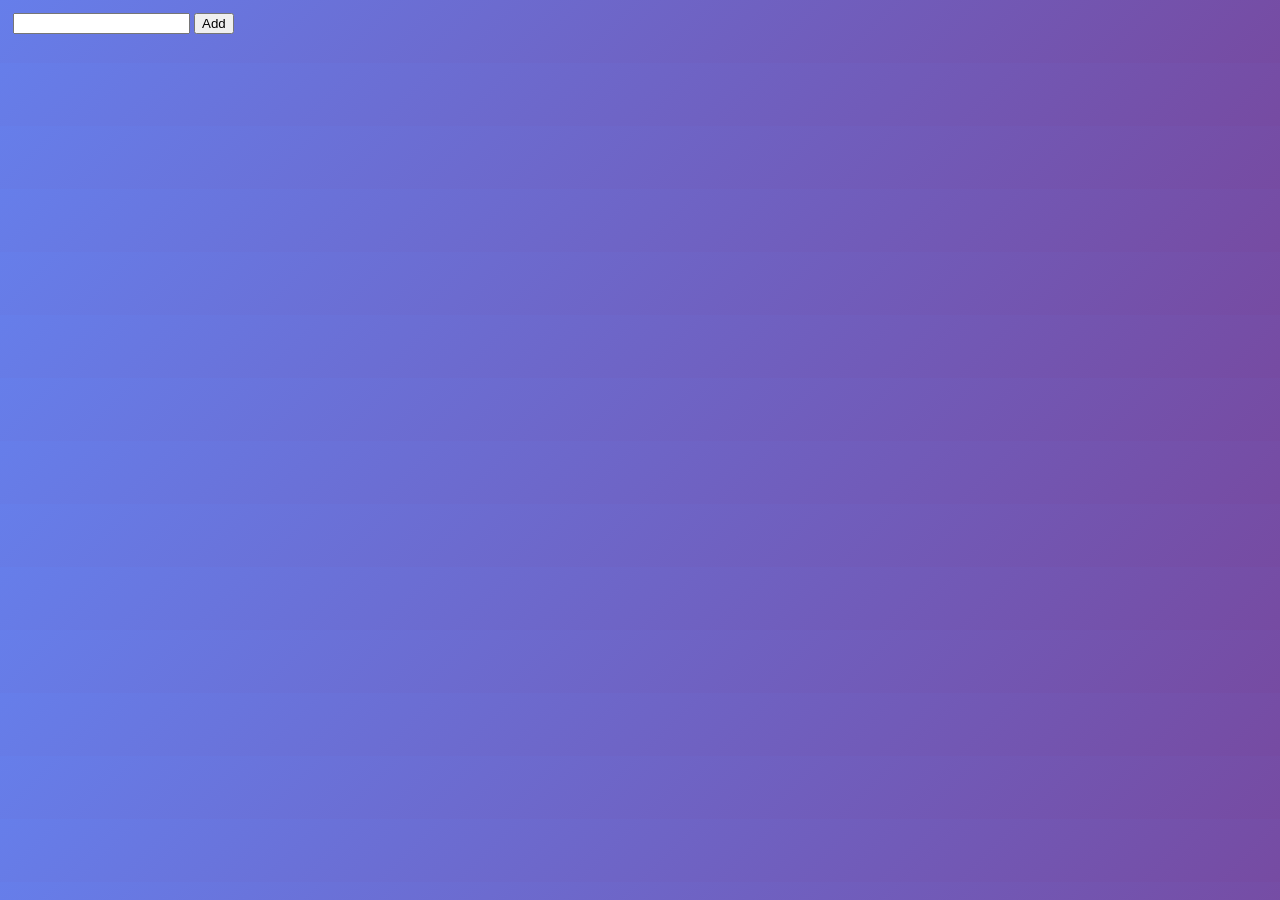
<file: Add-edit-delete/index.html>
<!DOCTYPE html>
<html lang="en">
<head>
    <meta charset="UTF-8">
    <meta name="viewport" content="width=device-width, initial-scale=1.0">
    <title>Document</title>
    <link rel="stylesheet" href="style.css">
</head>
<body>
    <div class="task-creation-section">
        <input type="text" id="add-task-input">
        <button id="task-creation-button">Add</button>  
    </div>
    <div id="task-list">
        <!-- <div>
            <label for="task-1-checkbox">
              <input type="checkbox" id="task-1-checkbox">
              Task 1
              </label>
              <button>Edit</button>
              <button>Delete</button>
        </div> -->
    </div>
    <script src="app.js"></script>
</body>
</html>
</file>
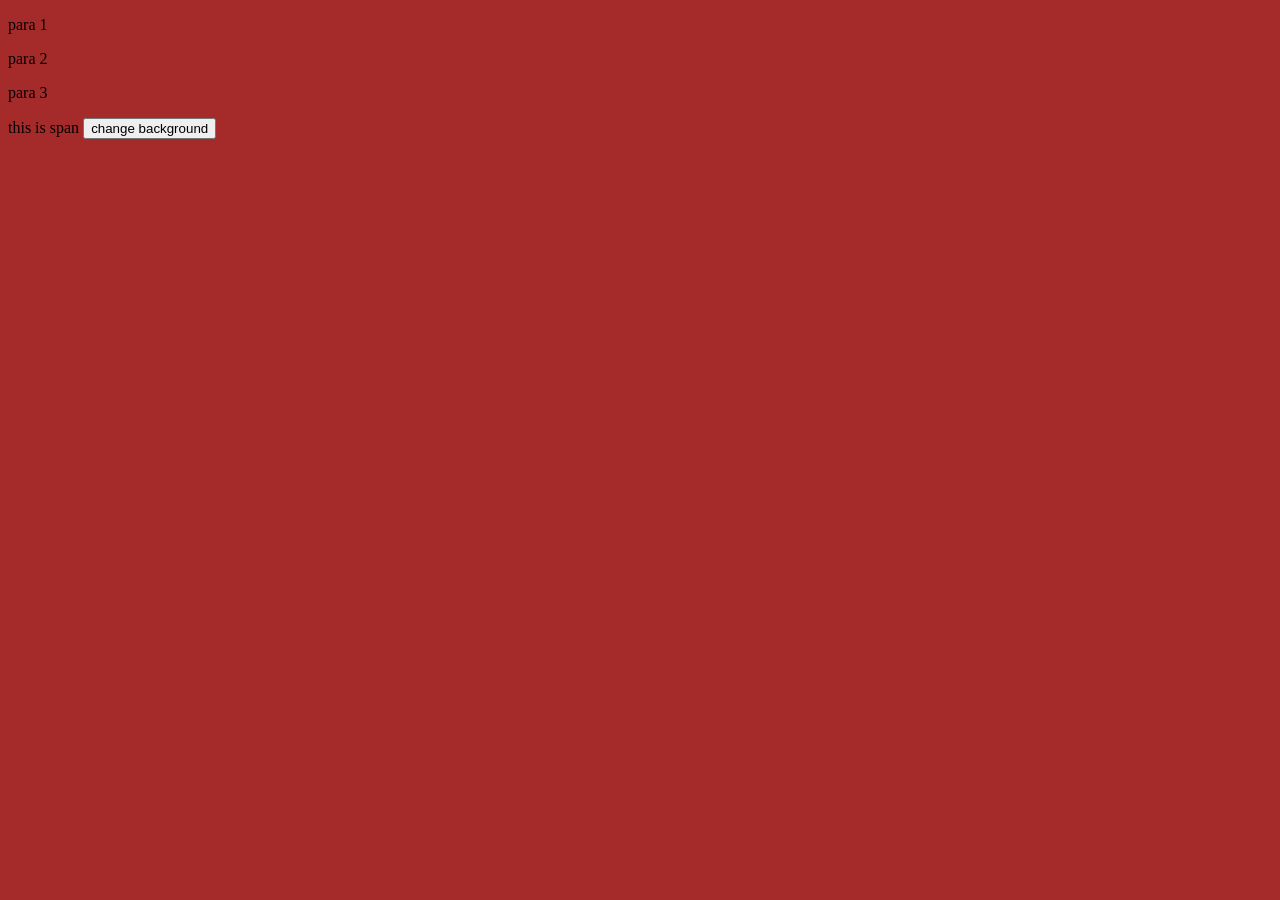
<file: Background changing/index.html>
<!DOCTYPE html>
<html lang="en">
<head>
    <meta charset="UTF-8">
    <meta name="viewport" content="width=device-width, initial-scale=1.0">
    <title>Document</title>
    <link rel="stylesheet" href="style.css">
</head>
<body>
    <div class="para-1">
        <p>
            para 1
        </p>
        <p> 
            para 2
        </p>
        <p>
            para 3
        </p>
    </div>
    <span> this is span </span>
    <button id="change-color-btn"> change background</button>
    <script src="app.js"></script>
</body>
</html>
</file>
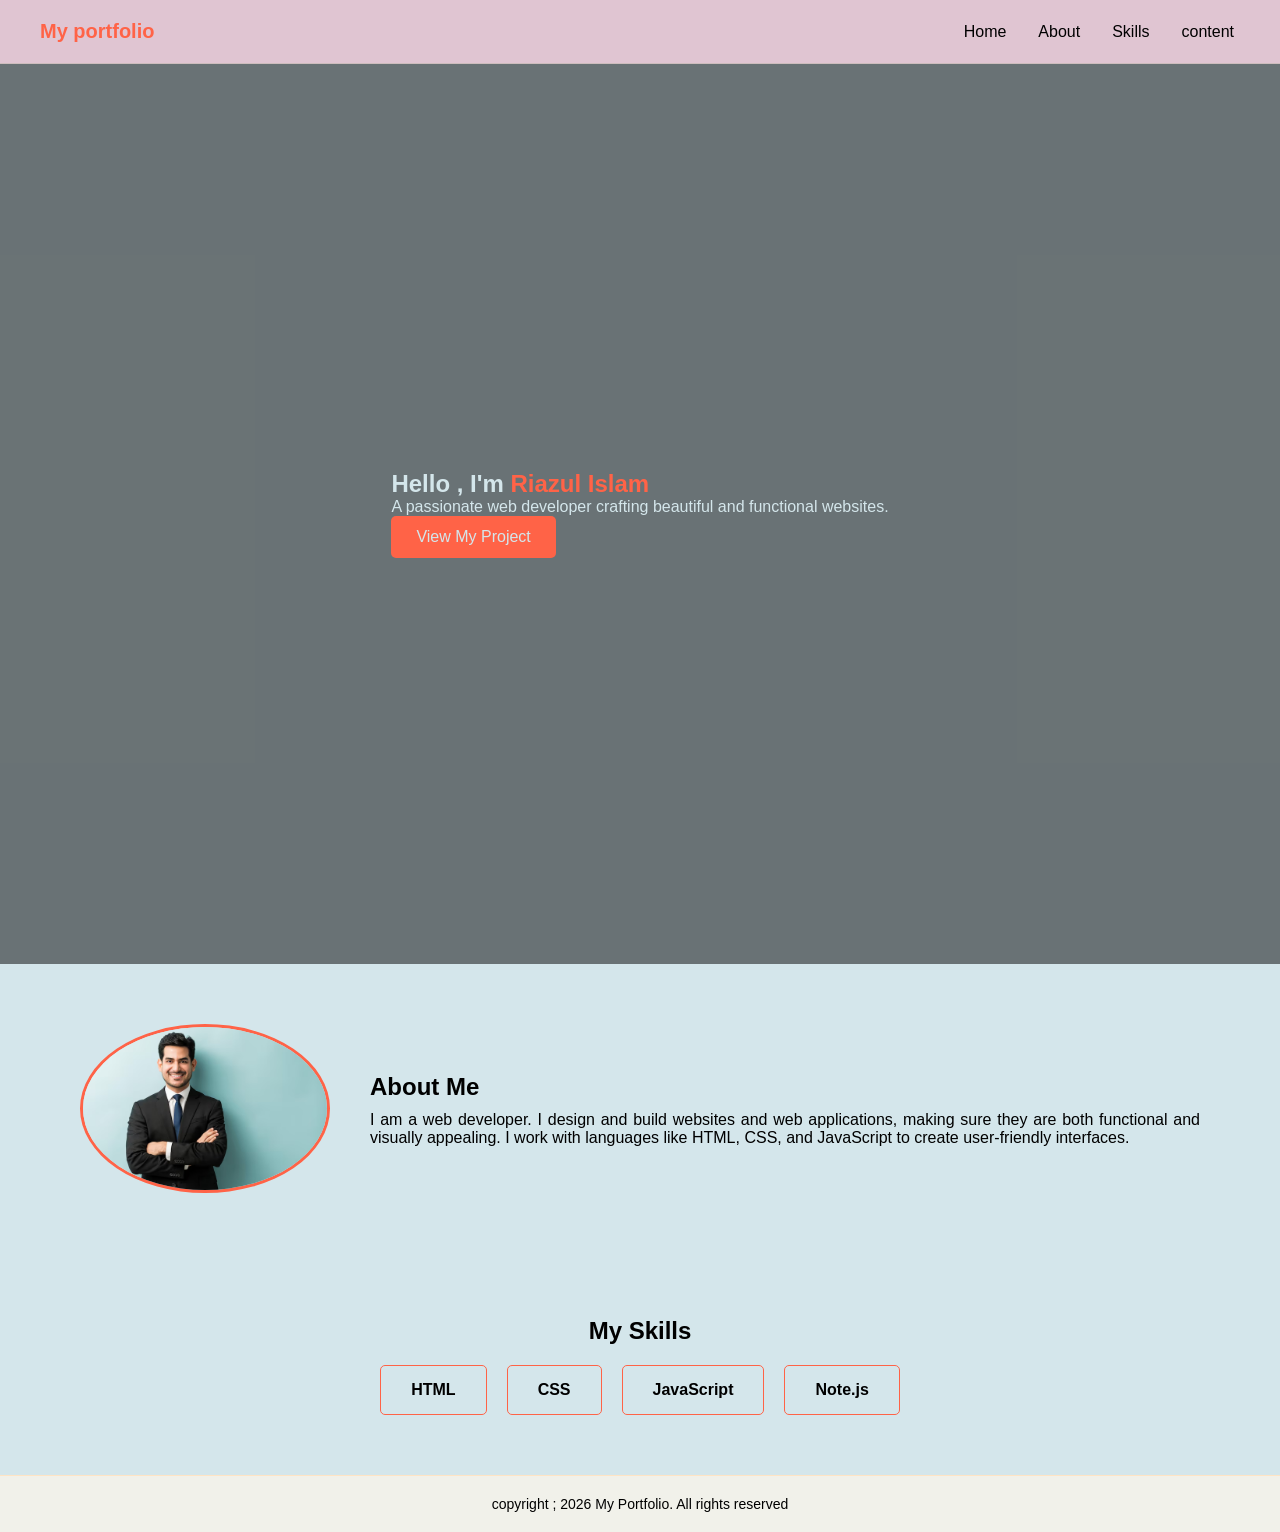
<file: Beginner Portfolio/index.html>
<!DOCTYPE html>
<html lang="en">
<head>
    <meta charset="UTF-8">
    <meta name="viewport" content="width=device-width, initial-scale=1.0">
    <link rel="stylesheet" href="style.css">
    <title>portfolio</title>
</head>
<body>
    <!-- header start -->
    <header>
        <nav>
            <h2 class="logo">
                My portfolio
            </h2>
            <ul>
                <li><a href="">Home</a></li>
                <li><a href="">About</a></li>
                <li><a href="">Skills</a></li>
                <li><a href="">content</a></li>
                
            </ul>
        </nav>
    </header>
    <!-- header end -->
     <main>
        <!-- hero section start -->
        <section>
            <div class="hero">
                <div class="hero-container">
                    <h2> Hello , I'm <span>Riazul Islam</span></h2>
                    <p>
                        A passionate web developer crafting beautiful and functional websites.
                    </p>
                    <button>View My Project</button>
               </div>
            </div>
        </section>
        <!-- hero ended -->
         <!-- About me started -->
          <section>
            <div class="about">
                <div>
                    <img src="pic.avif" alt="My photo">
                </div>
                <div class="about-text">
                    <h2>About Me</h2>
                    <p>
                    I am a web developer. I design and build websites and web applications, making sure they are both functional and visually appealing. I work with languages like HTML, CSS, and JavaScript to create user-friendly interfaces.
                </div>
            </div>
          </section>
            <!-- About me ended -->
             <!-- Skill started -->
            <section>
                <div class="skills">
                    <div class="skill-header">
                        <h2>My Skills</h2>
                    </div>
                    <div class="skill-container">
                        <div class="skill">HTML</div>
                        <div class="skill">CSS</div>
                        <div class="skill">JavaScript</div>
                        <div class="skill">Note.js</div>
                    </div>
                </div>
            </section>
     </main>
     <footer>
       <p>
         copyright ; 2026 My Portfolio. All rights reserved
       </p>
     </footer>
</body>
</html>
</file>
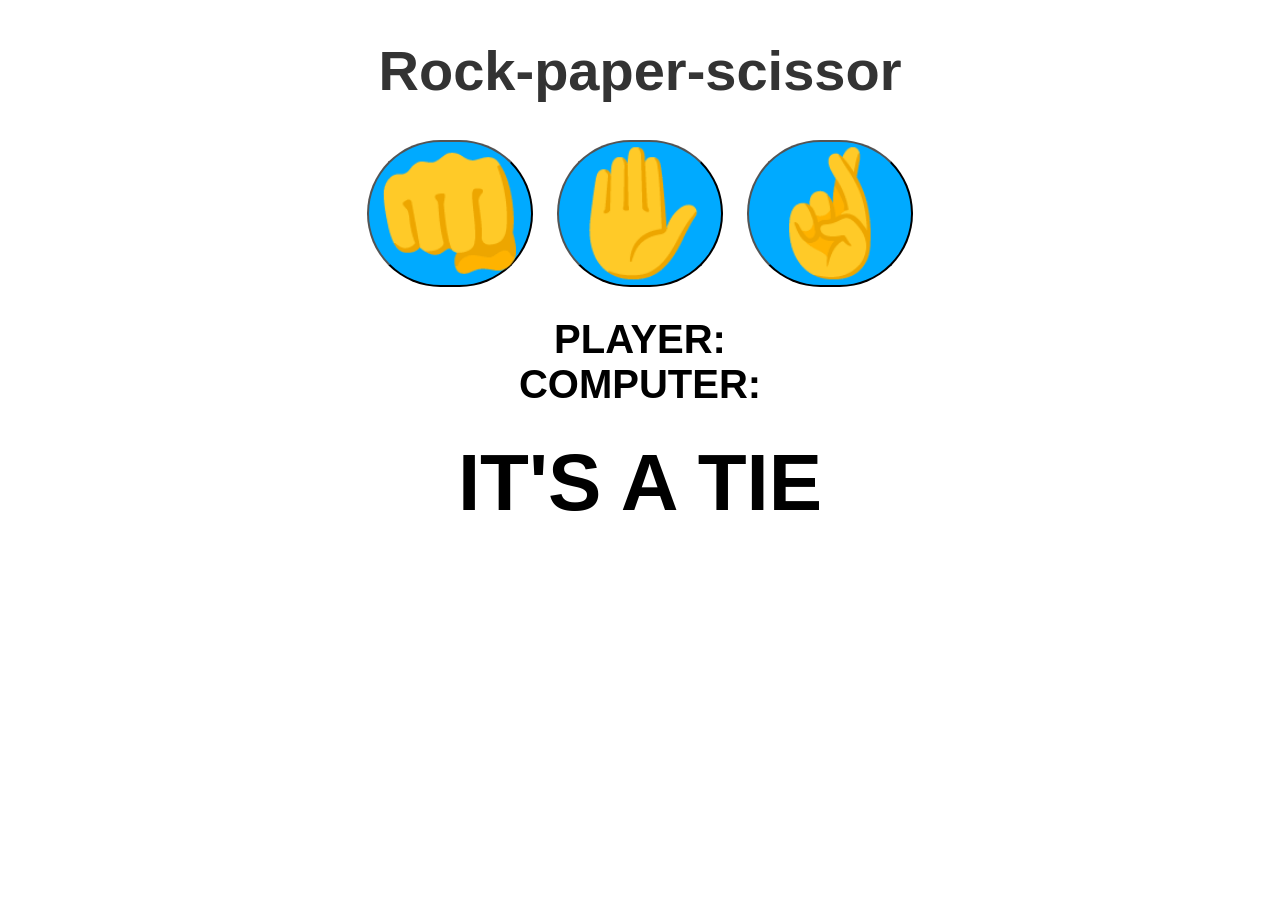
<file: Rock-Paper-Scissor/index.html>
<!DOCTYPE html>
<html lang="en">
<head>
    <meta charset="UTF-8">
    <meta name="viewport" content="width=device-width, initial-scale=1.0">
    <title>Document</title>
    <link rel="stylesheet" href="style.css">
</head>
<body>
    <h1>Rock-paper-scissor</h1>

    <div id="choices">
            <button onclick="playgame('rock')">👊</button>
            <button onclick="playgame('paper')">✋</button>
            <button onclick="playgame('scissors')">🤞</button>
    </div>
     <div id="playerDisplay">
          PLAYER:
     </div>
     <div id="computerDisplay">
          COMPUTER:
     </div>
     <div id="resultDisplay">
          IT'S A TIE
     </div>
    <script src="app.js"></script>
</body>
</html>
</file>
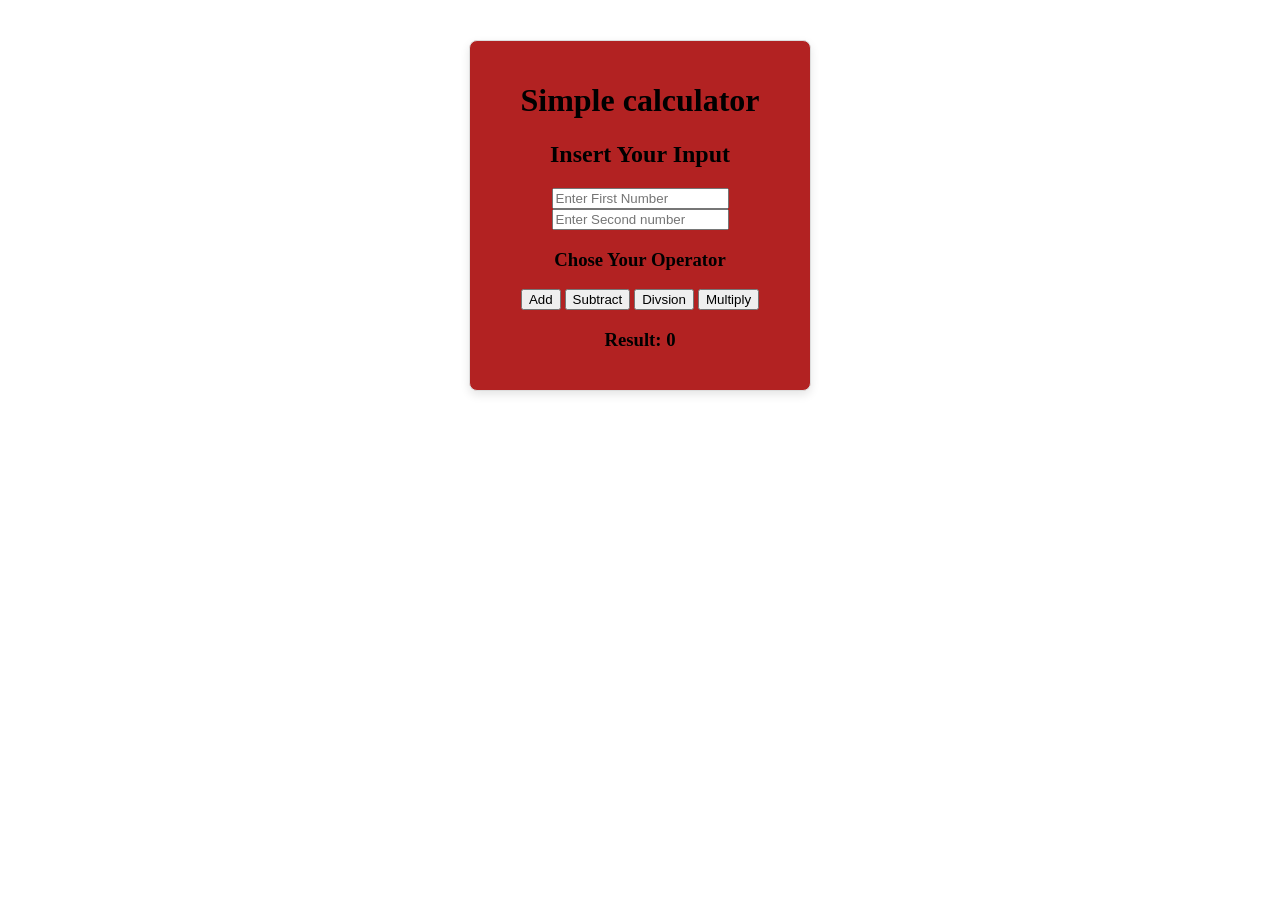
<file: Calculator/calculator.html>
<!DOCTYPE html>
<html lang="en">
<head>
    <meta charset="UTF-8">
    <meta name="viewport" content="width=device-width, initial-scale=1.0">

    <title>calculator</title>

    <style>
         .calculator {
   width: 300px;
   margin: 40px auto;   
   text-align: center;
   border: 1px solid #ddd;
   border-radius: 8px;
  background-color: firebrick;
   padding: 20px;
   box-shadow: 0 4px 10px rgba(0,0,0,0.1);
}
    </style>
</head>
<body>
    <div class="calculator">
        <h1>Simple calculator</h1>
        <h2>Insert Your Input</h2>
        <input type="number" id="firstInput" placeholder="Enter First Number">
        <input type="number" id="secondInput" placeholder="Enter Second number">
        <h3>Chose Your Operator</h3>
        <button id ="addBtn">
           Add
        </button>
        <button id ="subBtn">
           Subtract
        </button>
        <button id ="divisionBtn">
           Divsion
        </button>
        <button id ="multiplyBtn">
           Multiply
        </button>
        <h3>
            Result: <span id="result"> 0</span>
        </h3>
    </div>
    <div>
      <script src="calculatorr.js"></script>
    </div>
</body>
</html>
</file>
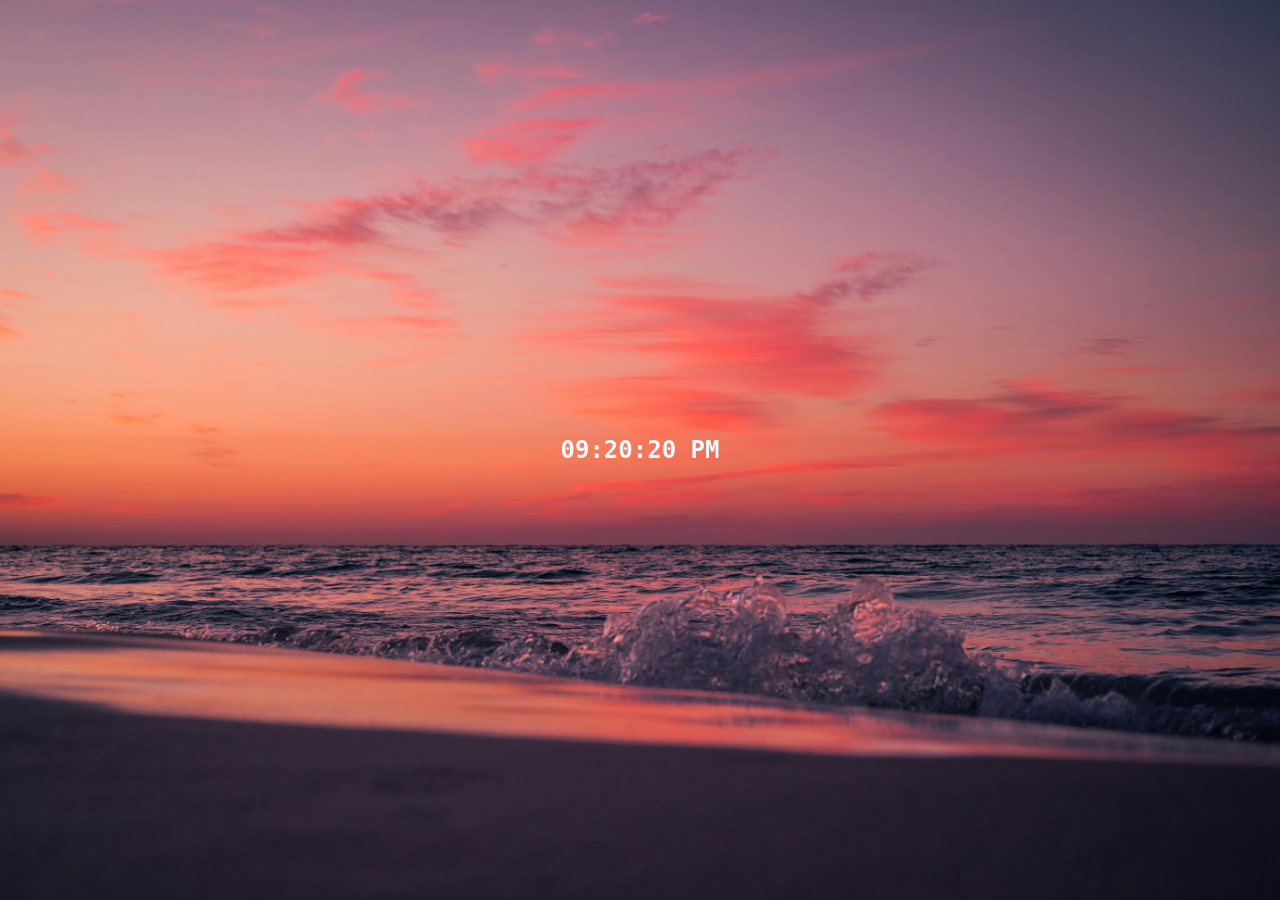
<file: Digital Clock/digitalclock.html>
<!DOCTYPE html>
<html lang="en">
<head>
    <meta charset="UTF-8">
    <meta name="viewport" content="width=device-width, initial-scale=1.0">
    <title>Document</title>
    <link rel="stylesheet" href="styles.css">
</head>
<body>
    <div id="clock-container">
        <div id="clock">00:00:00</div>
      </div>


    <script src="app.js"></script>
</body>
</html>
</file>
<file: Add-edit-delete/style.css>
body {
    background: linear-gradient(135deg, #667eea, #764ba2);
    
    /* justify-content: center;
    align-items: center; */
}

.task-creation-section{
  margin-bottom: 24px; 
  padding: 5px;

  border-radius: 24px;

  
}
</file>
<file: Background changing/style.css>
body{
    background-color: brown;
}
</file>
<file: Beginner Portfolio/style.css>
/* universal style */
*{
margin: 0;
padding: 0;
box-sizing: border-box;
}

:root{
   --primary-color: tomato;
   --text-color:black;
   --bg-light:rgb(212, 230, 235);
   --font-main:"Poppins", sans-serif;

}
body{
   font-family: var(--font-main); 
   color: var(--text-color);
   background-color:var(--bg-light) ;
   position: relative;
}
button{
   cursor: pointer;
}
/* Header style */
header{
  /*  position: fixed;
   top: 0px;; */
   padding: 20px 40px;
   background-color: rgb(224, 197, 210);
   border-bottom: 1px solid rgb(205, 189, 189);
}

header nav{
   display: flex;
   justify-content: space-between;
   align-items: center;
}

nav .logo {
   font-size: 20px;
   font-weight: bold;
   color: var(--primary-color);
}

nav ul{
   display: flex;
   column-gap: 20px;
  list-style: none;
}

nav ul li a{
   text-decoration: none;
   color: var(--text-color);
   padding:4px 6px ;
   border-radius: 5px;
}
nav ul li a:hover{
   background-color: var(--primary-color);
   color: white;
}

/* Hero styles */
.hero{
   background: url("file:///D:/projects/AdobeStock_286721993-1.jpg");
   height: 100vh;
   background-repeat: no-repeat;
   background-position: center;
   background-size:cover ;
   color: var(--bg-light);
   display: flex;
   justify-content: center;
   align-items: center;
   position: relative;
}
.hero::after{
    content: "";

   background: rgba(0, 0, 0, 0.5);
   position: absolute;
   inset:0 ;
}

.hero-container  {
 padding: 20px;
 max-width: 600px;
 z-index: 2;
}
.hero-container h2 span {
   color: var(--primary-color);
}

.hero-container button {
   background-color: var(--primary-color);
   color: var(--bg-light);
   padding: 12px 25px ;
   border: none;
   border-radius: 5px;
   font-size: 16px;
}
.hero-container button:hover{
   filter: brightness(80%);
}
.hero-container button p{
font-display: var(--bg-light);
}
.about{
   display: flex;
   align-items: center;
   justify-content: center;
   padding: 60px 80px;
   gap: 40px;
}

.about img{
   width: 250px;
   border: 3px solid var(--primary-color);
   border-radius: 100%;
}
.about-text p {
text-align: justify;
margin-top: 10px;
}
.skills{
   padding: 60px 80px;
   text-align: center;
}
.skill-container{
   display: flex;
   justify-content: center;
   gap: 20px;
   overflow: auto;
   flex-wrap: wrap;
   margin-top: 20px;
}
.skill{
   padding: 15px 30px;
   border: 1px solid var(--primary-color);
   border-radius: 5px;
   font-weight: bold;
}
.skill:hover{
   background-color: beige;
   cursor: pointer;
} 
footer{
   padding: 20px;
   background-color: rgb(241, 241, 234);
   font-size: 14px;
   border-top: 1px solid bisque;
   text-align: center;
}
</file>
<file: Rock-Paper-Scissor/style.css>
body{
    font-family: Arial, sans-serif;
    font-weight: bold;
    margin: 0;
    display: flex;
    flex-direction: column;
    align-items: center;
}

h1{
    font-size: 3.5rem;
    color: hsl(0, 0%, 20%);
}
#choices{
    margin-bottom: 30px;
}
#choices button{
    font-size: 7.5rem;
    min-width: 160px;
    margin: 0 10px;
    border-radius: 250px;
    background-color: hsl(200, 100%, 50%);
    cursor: pointer;
    transition: background-color 0.5s ease;  
}
#choices button:hover{
    background-color: hsl(200, 100%, 70%);
}
#playerDisplay ,#computerDisplay {
    font-size: 2.5rem;
}
#resultDisplay{
    font-size:5rem;
    margin: 30px 0;
}
.greenText {
    color: hsl(125, 82%, 29%);
}
.redText {
    color: hsl(0, 89%, 48%);
}
</file>
<file: Digital Clock/styles.css>
body{
    background-image: url(new1.jpeg);
    background-position: center;
    background-repeat: no-repeat;
    background-size: cover;
    background-attachment: fixed;
    margin: 0;
}

#clock-container {
    display: flex;
    justify-content: center;
    align-items: center;
    height: 100vh;

}

#clock{
    font-family: monospace;
    font-size: 1.5rem;
    font-weight: bold;
    text-align: center;
     color: aliceblue;
     backdrop-filter: blur(24px);
     background-color: hsla(0, 0, 100%, 0.1%);
     width: 100%;
}
</file>
